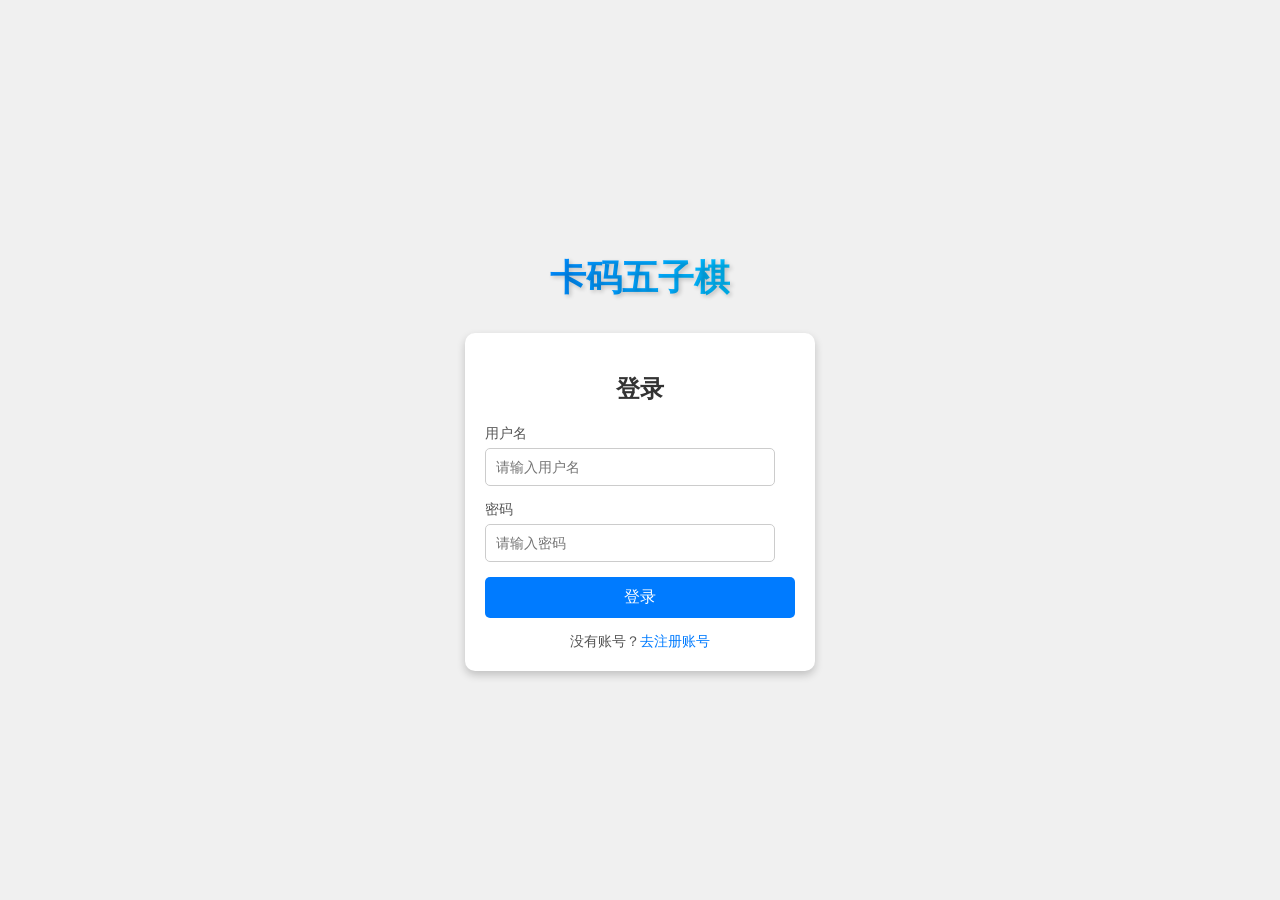
<file: Apps/GomokuServer/resource/entry.html>
<!DOCTYPE html>
<html lang="en">

<head>
    <meta charset="UTF-8">
    <meta name="viewport" content="width=device-width, initial-scale=1.0">
    <title>卡码五子棋</title>
    <style>
        body {
            font-family: Arial, sans-serif;
            display: flex;
            flex-direction: column;
            justify-content: center;
            align-items: center;
            height: 100vh;
            margin: 0;
            background: #f0f0f0;
        }

        h1.title {
            font-size: 36px;
            font-weight: bold;
            text-align: center;
            color: #333;
            margin-bottom: 30px;
            text-shadow: 2px 2px 4px rgba(0, 0, 0, 0.2);
            background: linear-gradient(to right, #008BFF, #00BFFF);
            -webkit-background-clip: text;
            -webkit-text-fill-color: transparent;
        }

        .container {
            width: 350px;
            padding: 20px;
            background: #ffffff;
            box-shadow: 0 4px 8px rgba(0, 0, 0, 0.2);
            border-radius: 10px;
            text-align: left;
            box-sizing: border-box;
        }

        h2 {
            font-size: 24px;
            margin-bottom: 20px;
            text-align: center;
            color: #333;
        }

        .form-group {
            margin-bottom: 15px;
        }

        .form-group label {
            display: block;
            font-size: 14px;
            color: #555;
            margin-bottom: 5px;
        }

        .form-group input {
            width: calc(100% - 20px);
            padding: 10px;
            font-size: 14px;
            border: 1px solid #ccc;
            border-radius: 5px;
            box-sizing: border-box;
        }

        .btn {
            width: 100%;
            padding: 10px;
            font-size: 16px;
            background-color: #007BFF;
            color: white;
            border: none;
            border-radius: 5px;
            cursor: pointer;
        }

        .btn:hover {
            background-color: #0056b3;
        }

        .switch {
            margin-top: 15px;
            font-size: 14px;
            text-align: center;
            color: #555;
        }

        .switch a {
            color: #007BFF;
            text-decoration: none;
            cursor: pointer;
        }

        .switch a:hover {
            text-decoration: underline;
        }

        #register-container {
            display: none;
        }

        /* 登录/注册成功蓝色提示框 */
        #success-alert {
            position: fixed;
            top: 20px;
            left: 50%;
            transform: translateX(-50%);
            background-color: #007BFF;
            color: white;
            padding: 10px 20px;
            border-radius: 5px;
            box-shadow: 0 2px 4px rgba(0, 0, 0, 0.2);
            display: none;
            z-index: 1000;
        }
    </style>
</head>

<body>
    <div id="success-alert">提示信息</div>

    <!-- 精美标题 -->
    <h1 class="title">卡码五子棋</h1>

    <!-- 登录界面 -->
    <div class="container" id="login-container">
        <h2>登录</h2>
        <form id="login-form">
            <div class="form-group">
                <label for="login-username">用户名</label>
                <input type="text" id="login-username" placeholder="请输入用户名" required>
            </div>
            <div class="form-group">
                <label for="login-password">密码</label>
                <input type="password" id="login-password" placeholder="请输入密码" required>
            </div>
            <button type="submit" class="btn">登录</button>
        </form>
        <div class="switch">
            没有账号？<a onclick="showRegister()">去注册账号</a>
        </div>
    </div>

    <!-- 注册界面 -->
    <div class="container" id="register-container">
        <h2>注册</h2>
        <form id="register-form">
            <div class="form-group">
                <label for="register-username">用户名</label>
                <input type="text" id="register-username" placeholder="请输入用户名" required>
            </div>
            <div class="form-group">
                <label for="register-password">密码</label>
                <input type="password" id="register-password" placeholder="请输入密码" required>
            </div>
            <button type="submit" class="btn">注册</button>
        </form>
        <div class="switch">
            已有账号？<a onclick="showLogin()">返回登录</a>
        </div>
    </div>

    <script>
        // 显示蓝色提示框
        function showAlert(message) {
            const alertBox = document.getElementById('success-alert');
            alertBox.textContent = message;
            alertBox.style.display = 'block';
            setTimeout(() => {
                alertBox.style.display = 'none';
            }, 1000);
        }

        // 切换注册和登录界面
        function showRegister() {
            document.getElementById('login-container').style.display = 'none';
            document.getElementById('register-container').style.display = 'block';
        }

        function showLogin() {
            document.getElementById('register-container').style.display = 'none';
            document.getElementById('login-container').style.display = 'block';
        }

        // 登录表单提交
        document.getElementById('login-form').addEventListener('submit', function (e) {
            e.preventDefault();
            const username = document.getElementById('login-username').value;
            const password = document.getElementById('login-password').value;

            fetch('/login', {
                method: 'POST',
                headers: { 'Content-Type': 'application/json' },
                body: JSON.stringify({ username, password })
            })
                .then(response => {
                    // 先检查响应状态
                    if (response.status === 403) {
                        showAlert('账号已在其他地方登录！');
                        throw new Error('已在其他地方登录');
                    }
                    
                    // 检查其他状态和内容类型
                    const contentType = response.headers.get('content-type');
                    if (response.status === 200) {
                        if (contentType && contentType.includes('application/json')) {
                            return response.json();
                        } else {
                            throw new Error('返回格式错误');
                        }
                    } else if (response.status === 401) {
                        showAlert('账号或密码错误！');
                        throw new Error('认证失败');
                    } else {
                        throw new Error('请求失败');
                    }
                })
                .then(data => {
                    if (data && data.userId) {
                        sessionStorage.setItem('userId', data.userId);
                        showAlert('登录成功！');
                        // 使用重定向而不是fetch
                        window.location.href = '/menu';
                    } else {
                        throw new Error('无效的响应数据');
                    }
                })
                .catch(error => {
                    console.error('Error:', error);
                    if (!error.message.includes('已在其他地方登录') && 
                        !error.message.includes('认证失败')) {
                        showAlert('操作失败，请重试');
                    }
                });
        });

        // 注册表单提交
        document.getElementById('register-form').addEventListener('submit', function (e) {
            e.preventDefault();
            const username = document.getElementById('register-username').value;
            const password = document.getElementById('register-password').value;

            fetch('/register', {
                method: 'POST',
                headers: { 'Content-Type': 'application/json' },
                body: JSON.stringify({ username, password })
            })
                .then(response => {
                    if (response.status === 200) {
                        showAlert('注册成功！');

                        // 将注册的用户名和密码填充到登录输入框
                        document.getElementById('login-username').value = username;
                        document.getElementById('login-password').value = password;

                        setTimeout(showLogin, 1000); // 1秒后回到登录界面
                    } else if (response.status === 409) {
                        alert('用户名已被注册，请重新输入！');
                    }
                })
                .catch(error => console.error('注册错误:', error));
        });

    </script>
</body>

</html>
</file>
